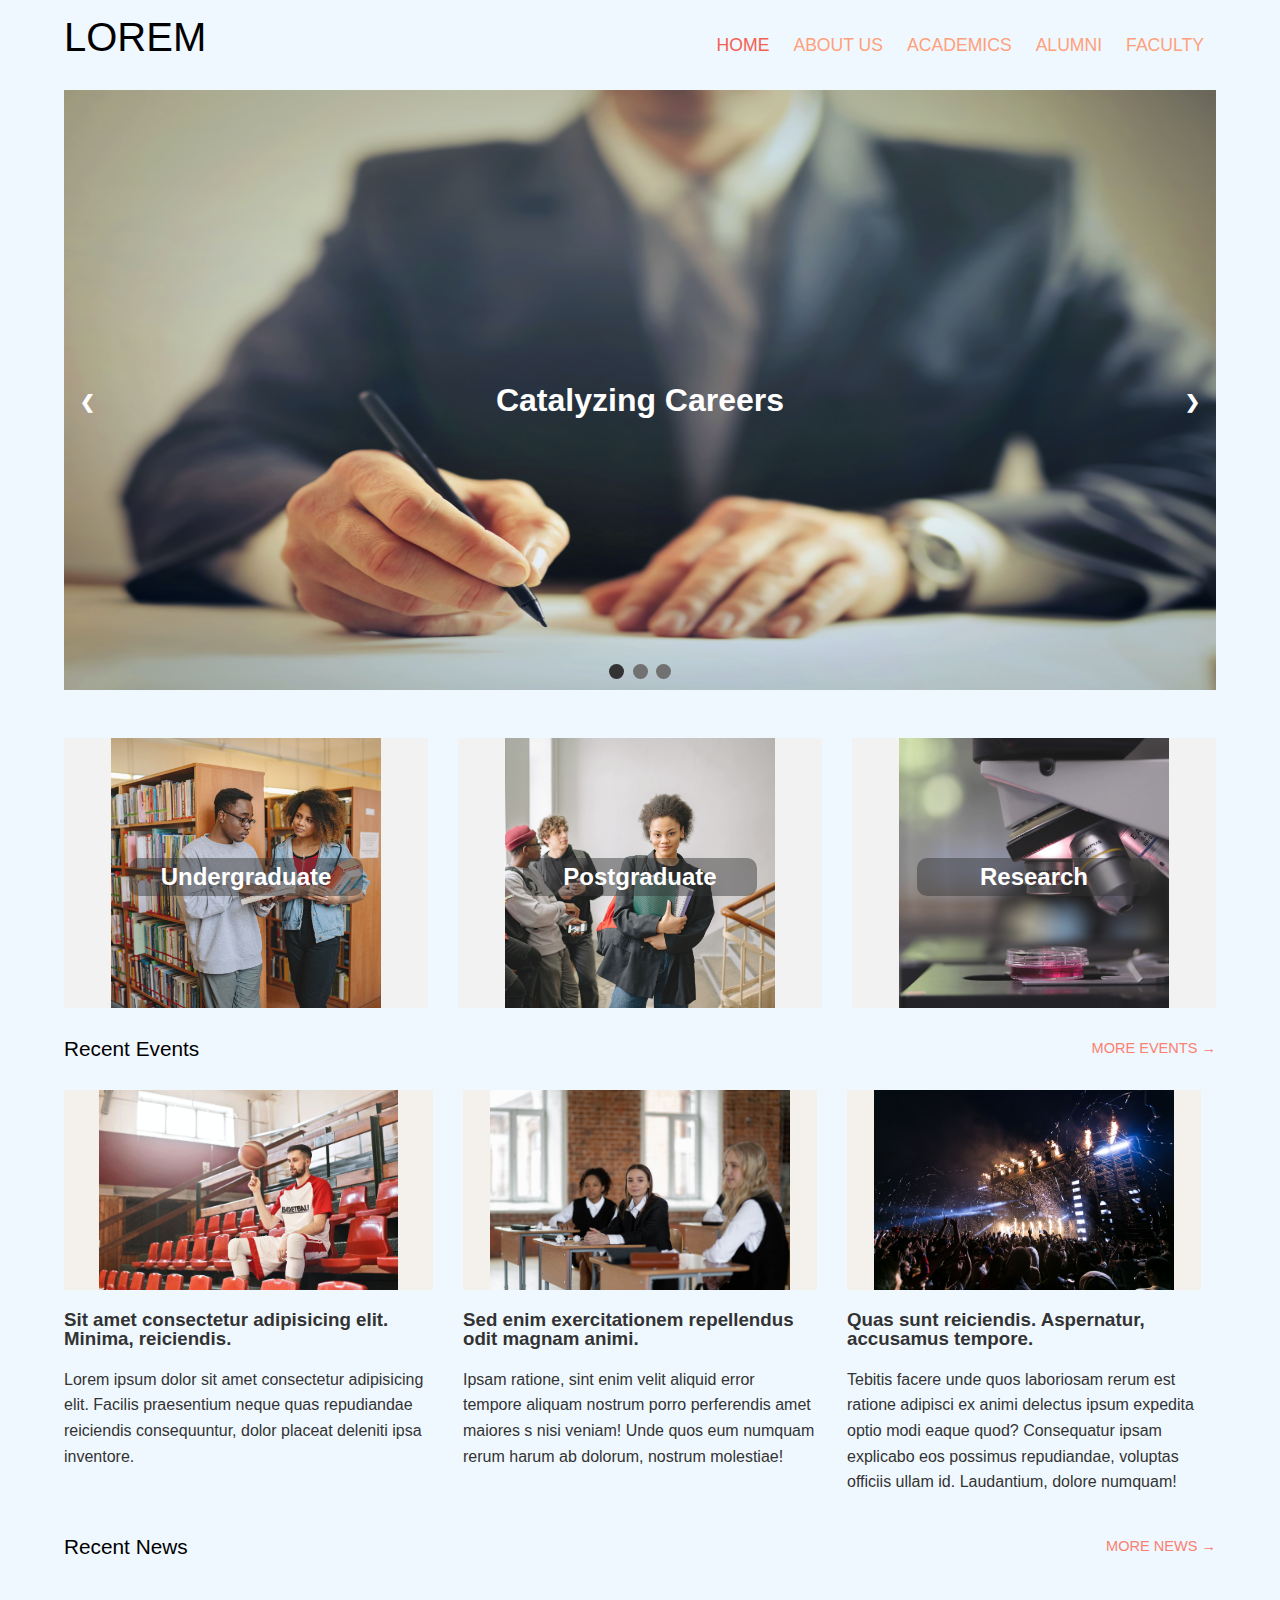
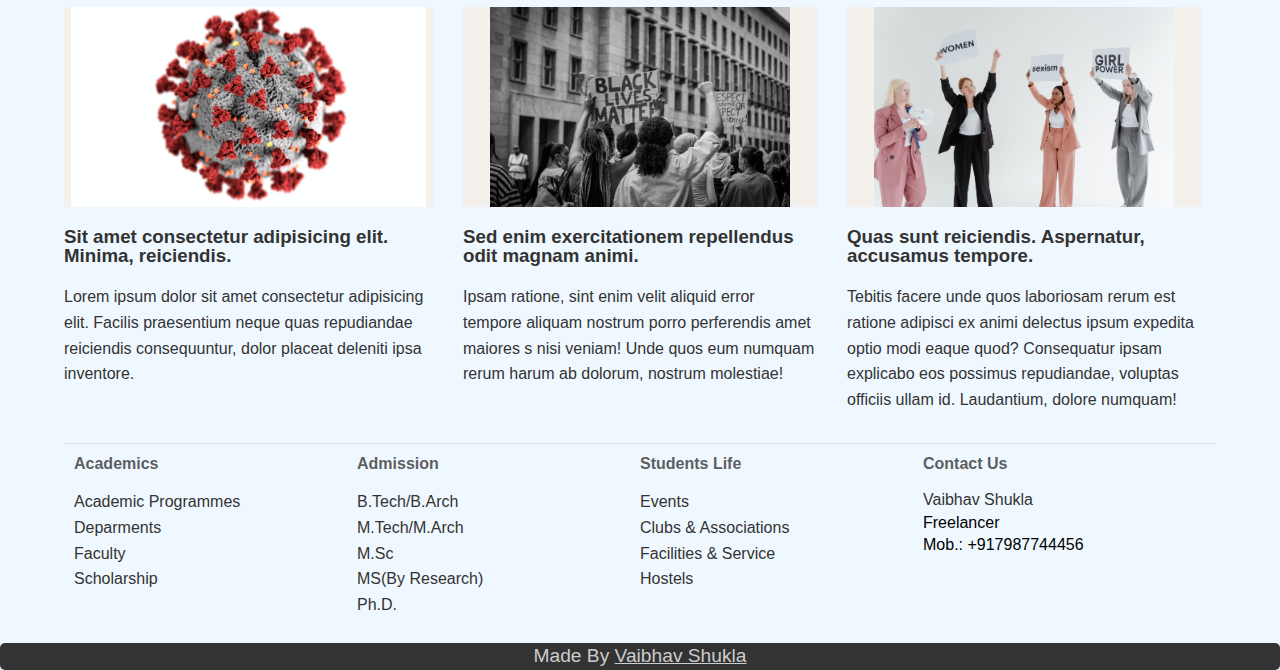
<file: index.html>
<!DOCTYPE html>
<html lang="en">
<head>
    <meta charset="UTF-8">
    <meta http-equiv="X-UA-Compatible" content="IE=edge">
    <meta name="viewport" content="width=device-width, initial-scale=1.0">
    <link rel="stylesheet" href="style.css">
    <style>
        /* slideshow */
        * {box-sizing:border-box}

        /* Slideshow*/
        .slideshow {
        max-width: 1300px;
        position: relative;
        margin: auto;
        }

        /* Hide the images by default */
        .slides {
        display: none;
        }
        .slides img{
            background-size: cover;
            width: 100%;
            height: 600px;
        }

        /* Next & previous buttons */
        .prev, .next {
        cursor: pointer;
        position: absolute;
        top: 50%;
        width: auto;
        margin-top: -22px;
        padding: 16px;
        color: white;
        font-weight: bold;
        font-size: 18px;
        transition: 0.6s ease;
        border-radius: 0 3px 3px 0;
        user-select: none;
        }

        /* Position the "next button" to the right */
        .next {
        right: 0;
        border-radius: 3px 0 0 3px;
        }

        /* On hover, add a black background color with a little bit see-through */
        .prev:hover, .next:hover {
        background-color: rgba(0,0,0,0.8);
        }

        /* Caption text */
        .text {
        color: #f2f2f2;
        font-size: 15px;
        padding: 8px 12px;
        position: absolute;
        bottom: 8px;
        width: 100%;
        text-align: center;
        }

        /* The dots/bullets/indicators */
        .dots{
            text-align: center;
            position: relative;
            bottom:40px;
        }
        .dot {
        cursor: pointer;
        height: 15px;
        width: 15px;
        margin: 0 2px;
        background-color: #717171;
        border-radius: 50%;
        display: inline-block;
        transition: background-color 0.6s ease;
        }

        .active, .dot:hover {
        background-color: #333;
        }

        /* Fading animation */
        .fade {
        -webkit-animation-name: fade;
        -webkit-animation-duration: 1.5s;
        animation-name: fade;
        animation-duration: 1.5s;
        }

        @-webkit-keyframes fade {
        from {opacity: .4}
        to {opacity: 1}
        }

        @keyframes fade {
        from {opacity: .4}
        to {opacity: 1}
        }

        .slideshow-container{
            padding:15px 0; 
        }
        .slideshow{
            padding-bottom:10px;
        }
        .caption{
            width:100%;    
            text-align: center;
            top: 47.5%;
            position: absolute;
            font-size: 2em;
            font-weight: 600;
            color:#ffffff;
        }


        .courses{
            display: flex;
            padding-bottom:20px;
        }
        .course{
            margin:0px 30px 0 0;
            width:33.333333%;
            height: 270px;
            position: relative;
            padding-left: 15px;
            padding-right: 15px;
            background-color: #f4f0edbe ;
        }
        .course a{
            text-decoration: none;
        }
        .three{
            margin-right:0;
        }
        .course img{
            opacity: 0.9;
            max-height: 100%;
            position: absolute;
            top: 0;
            bottom: 0;
            left: 0;
            right: 0;
            margin: auto;
            max-width: 100%;
            vertical-align: middle;
            border: 0;
        }
        .course .course-head{
            margin:0 15%;
            padding:5px 0;
            position: relative;
            font-size: 1.5em;
            font-weight: 700;
            color: #fff;
            background-color: rgba(51, 51, 51, 0.465);
            background-size:auto;
            border-radius: 10px;
            top:120px;
            text-align: center;
        }


        .recent{
            margin:0px 0 15px 0;
            height: auto;
            display: block;
            overflow: none;
            line-height: 1.2em;
        }
        .recent .more{
            color:salmon;
        }
        .e-head{
            z-index: 2;
            font: 1.3em sans-serif;
            line-height: 2em;
        }

        .e-head a{
            font-size:0.7em;
            text-decoration: none;
            float:right;
        }
        .events{
            z-index: 2;
            margin-top: 20px;
            display: flex;
            flex-direction: row;
        }
        .event{
            width:33.333333%;
            position: relative;
            padding-left: 15px;
            padding-right: 15px;
        }
        .event a{
            text-decoration: none;
            color:#333;
        }
        .e-img{
            position: relative;
            margin-bottom: 20px;
            height: 200px;
            background-color:#f4f0eb;
        }
        .e-img img{
            max-height: 100%;
            position: absolute;
            top: 0;
            bottom: 0;
            left: 0;
            right: 0;
            margin: auto;
            max-width: 100%;
            vertical-align: middle;
            border: 0;
        }

        /* media */
        @media (max-width:800px){ 
            .courses{
                display:flex;
                flex-direction: column;
            }
            .course{
                margin: auto;
                margin-bottom: 30px;
                width:100%;
            }
            .course .course-head{
                width:35%;
                margin:auto;
            }
            .e-head{
                padding-left:5%;
                padding-right: 5%;
            }
            .events{
                flex-direction: column;
            }
            .event{
                width: 100%;
                padding:0 0 30px 0;
            }
            .event h3{
                padding-left:5%;
                padding-right: 5%;
            }
            .event p{
                padding-left:5%;
                padding-right: 5%;
                margin-top: -10px;
            }
        }
        @media (max-width:800px){ 
            .footer-nav{
                flex-wrap: wrap;
            }
            .sections{
                width: 50%;
                padding-left: 15%;
            }
            .caption{
                font-size: calc(30px + 14.006 * (100vw - 720px) / 780);
                top:46.77%;
            }
            .slides img{
                height:70vw;
            }
            .course .course-head{
                background:none;
            }
        }

    </style>
    <title>Lorem | Home</title>
</head>
<body>
    <div class="container">
        <div class="header">
            <span class="head">LOREM</span>
            <nav>
                <ul>
                    <li><a href="#" id="current">HOME</a></li>
                    <li><a href="aboutus.html">ABOUT US</a></li>
                    <li><a href="academics.html">ACADEMICS</a></li>
                    <li><a href="alumni.html">ALUMNI</a></li>
                    <li><a href="faculty.html">FACULTY</a></li>
                </ul>
            </nav>
            <div class="dropdown">
                <button class="dropbtn"> &#9776; </button>
                <div class="dropdown-content">
                  <a href="aboutus.html">ABOUT US</a>
                  <a href="academics.html">ACADEMICS</a>
                  <a href="alumni.html">ALUMNI</a>
                  <a href="admission.html">ADMISSION</a>
                </div>
            </div>
        </div>
        <div class="slideshow-container">
            <div class="slideshow">
                <div class="slides fade">
                    <span class="caption">Catalyzing Careers</span>
                    <img src="img/img1.jpg" alt="" srcset="">
                </div>
                <div class="slides fade">
                    <span class="caption">Focused Growth</span>
                    <img src="img/img2.jpg" alt="" srcset="">
                </div>
                <div class="slides fade">
                    <span class="caption">Exploring Wonders</span>
                    <img src="img/img3.jpg" alt="" srcset="">
                </div>
                <a class="prev" onclick="plusSlides(-1)">&#10094;</a>
                <a class="next" onclick="plusSlides(1)">&#10095;</a>
            </div>
            <div class="dots">
                <span class="dot" onclick="currentSlide(1)"></span>
                <span class="dot" onclick="currentSlide(2)"></span>
                <span class="dot" onclick="currentSlide(3)"></span>
            </div>
        </div>
        <div class="courses">
            <div class="course one">
                <a href="#">
                    <img src="img/course1.jpg" alt="">
                    <div class="course-head">Undergraduate</div>
                </a>
            </div>
            <div class="course two">
                <a href="#">
                    <img src="img/course2.jpg" alt="" srcset="">
                    <div class="course-head">Postgraduate</div>
                </a>
            </div>
            <div class="course three">
                <a href="#">
                    <img src="img/course3.jpg" alt="" srcset="">
                    <div class="course-head">Research</div>
                </a>
            </div>
        </div>
        <div class="recent">
            <div class="e-head">Recent Events<a href="#" class="more">MORE EVENTS &#8594; </a></div>
            <div class="events">
                <div class="event" style="padding-left:0;">
                    <a href="#">
                        <div class="e-img"><img src="img/event1.jpg" alt="EVENT 1" srcset=""></div>
                        <div class="e-body">
                            <h3>Sit amet consectetur adipisicing elit. Minima, reiciendis.</h3>
                            <p>Lorem ipsum dolor sit amet consectetur adipisicing elit. Facilis praesentium neque quas repudiandae reiciendis consequuntur, dolor placeat deleniti ipsa inventore.</p>
                        </div>
                    </a>
                </div>
                <div class="event">
                    <a href="#">
                        <div class="e-img"><img src="img/event2.jpg" alt="EVENT 2" srcset=""></div>
                        <div class="e-body">
                            <h3>Sed enim exercitationem repellendus odit magnam animi.</h3>
                            <p>Ipsam ratione, sint enim velit aliquid error tempore aliquam nostrum porro perferendis amet maiores s nisi veniam! Unde quos eum numquam rerum harum ab dolorum, nostrum molestiae!</p>
                        </div>
                    </a>
                </div>
                <div class="event">
                    <a href="#">
                        <div class="e-img"><img src="img/event3.jpg" alt="EVENT 3" srcset=""></div>
                        <div class="e-body">
                            <h3>Quas sunt reiciendis. Aspernatur, accusamus tempore.</h3>
                            <p>Tebitis facere unde quos laboriosam rerum est ratione adipisci ex animi delectus ipsum expedita optio modi eaque quod? Consequatur ipsam explicabo eos possimus repudiandae, voluptas officiis ullam id. Laudantium, dolore numquam!</p>
                        </div>
                    </a>
                </div>
            </div>
        </div>
        <div class="recent">
            <div class="e-head">Recent News<a href="#" class="more">MORE NEWS &#8594; </a></div>
            <div class="events">
                <div class="events">
                    <div class="event" style="padding-left:0;">
                        <a href="#">
                            <div class="e-img"><img src="img/news1.jpg" alt="NEWS 1" srcset=""></div>
                            <div class="e-body">
                                <h3>Sit amet consectetur adipisicing elit. Minima, reiciendis.</h3>
                                <p>Lorem ipsum dolor sit amet consectetur adipisicing elit. Facilis praesentium neque quas repudiandae reiciendis consequuntur, dolor placeat deleniti ipsa inventore.</p>
                            </div>
                        </a>
                    </div>
                    <div class="event">
                        <a href="#">
                            <div class="e-img"><img src="img/news2.jpg" alt="NEWS 2" srcset=""></div>
                            <div class="e-body">
                                <h3>Sed enim exercitationem repellendus odit magnam animi.</h3>
                                <p>Ipsam ratione, sint enim velit aliquid error tempore aliquam nostrum porro perferendis amet maiores s nisi veniam! Unde quos eum numquam rerum harum ab dolorum, nostrum molestiae!</p>
                            </div>
                        </a>
                    </div>
                    <div class="event">
                        <a href="#">
                            <div class="e-img"><img src="img/news3.jpg" alt="NEWS 3" srcset=""></div>
                            <div class="e-body">
                                <h3>Quas sunt reiciendis. Aspernatur, accusamus tempore.</h3>
                                <p>Tebitis facere unde quos laboriosam rerum est ratione adipisci ex animi delectus ipsum expedita optio modi eaque quod? Consequatur ipsam explicabo eos possimus repudiandae, voluptas officiis ullam id. Laudantium, dolore numquam!</p>
                            </div>
                        </a>
                    </div>
                </div>
            </div>
        </div>
            <hr>
        <div class="footer-nav">
            <div class="sections section1">
                <span class="title">Academics</span>
                <ul>
                    <li><a href="#">Academic Programmes</a></li>
                    <li><a href="#">Deparments</a></li>
                    <li><a href="#">Faculty</a></li>
                    <li><a href="#">Scholarship</a></li>
                </ul>
            </div>
            <div class="sections section2">
                <span class="title">Admission</span>
                <ul>
                    <li><a href="#">B.Tech/B.Arch</a></li>
                    <li><a href="#">M.Tech/M.Arch</a></li>
                    <li><a href="#">M.Sc</a></li>
                    <li><a href="#">MS(By Research)</a></li>
                    <li><a href="#">Ph.D.</a></li>
                </ul>
            </div>
            <div class="sections section3">
                <span class="title">Students Life</span>
                <ul>
                    <li><a href="#">Events</a></li>
                    <li><a href="#">Clubs & Associations</a></li>
                    <li><a href="#">Facilities & Service</a></li>
                    <li><a href="#">Hostels</a></li>
                </ul>
            </div>
            <div class="sections section4">
                <span class="title">Contact Us</span>
                <p>
                    <a href="https://www.freelancer.com/hireme/SunnyLXXVII">Vaibhav Shukla</a><br>
                    Freelancer<br>
                    Mob.: +917987744456
                </p>
            </div>
        </div>
    </div>
    <div class="footer-lower">
        Made By <a href="https://www.freelancer.com/hireme/SunnyLXXVII">Vaibhav Shukla</a> 
    </div>
    <script>
        // Slideshow
var slideIndex = 1;
showSlides(slideIndex);

// Next/previous controls
function plusSlides(n) {
  showSlides(slideIndex += n);
}

// Thumbnail image controls
function currentSlide(n) {
  showSlides(slideIndex = n);
}

function showSlides(n) {
  var i;
  var slides = document.getElementsByClassName("slides");
  var dots = document.getElementsByClassName("dot");
  if (n > slides.length) {slideIndex = 1}
  if (n < 1) {slideIndex = slides.length}
  for (i = 0; i < slides.length; i++) {
      slides[i].style.display = "none";
  }
  for (i = 0; i < dots.length; i++) {
      dots[i].className = dots[i].className.replace(" active", "");
  }
  slides[slideIndex-1].style.display = "block";
  dots[slideIndex-1].className += " active";
}
    </script>
    <script src="app.js"></script>
</body>
</html>
</file>
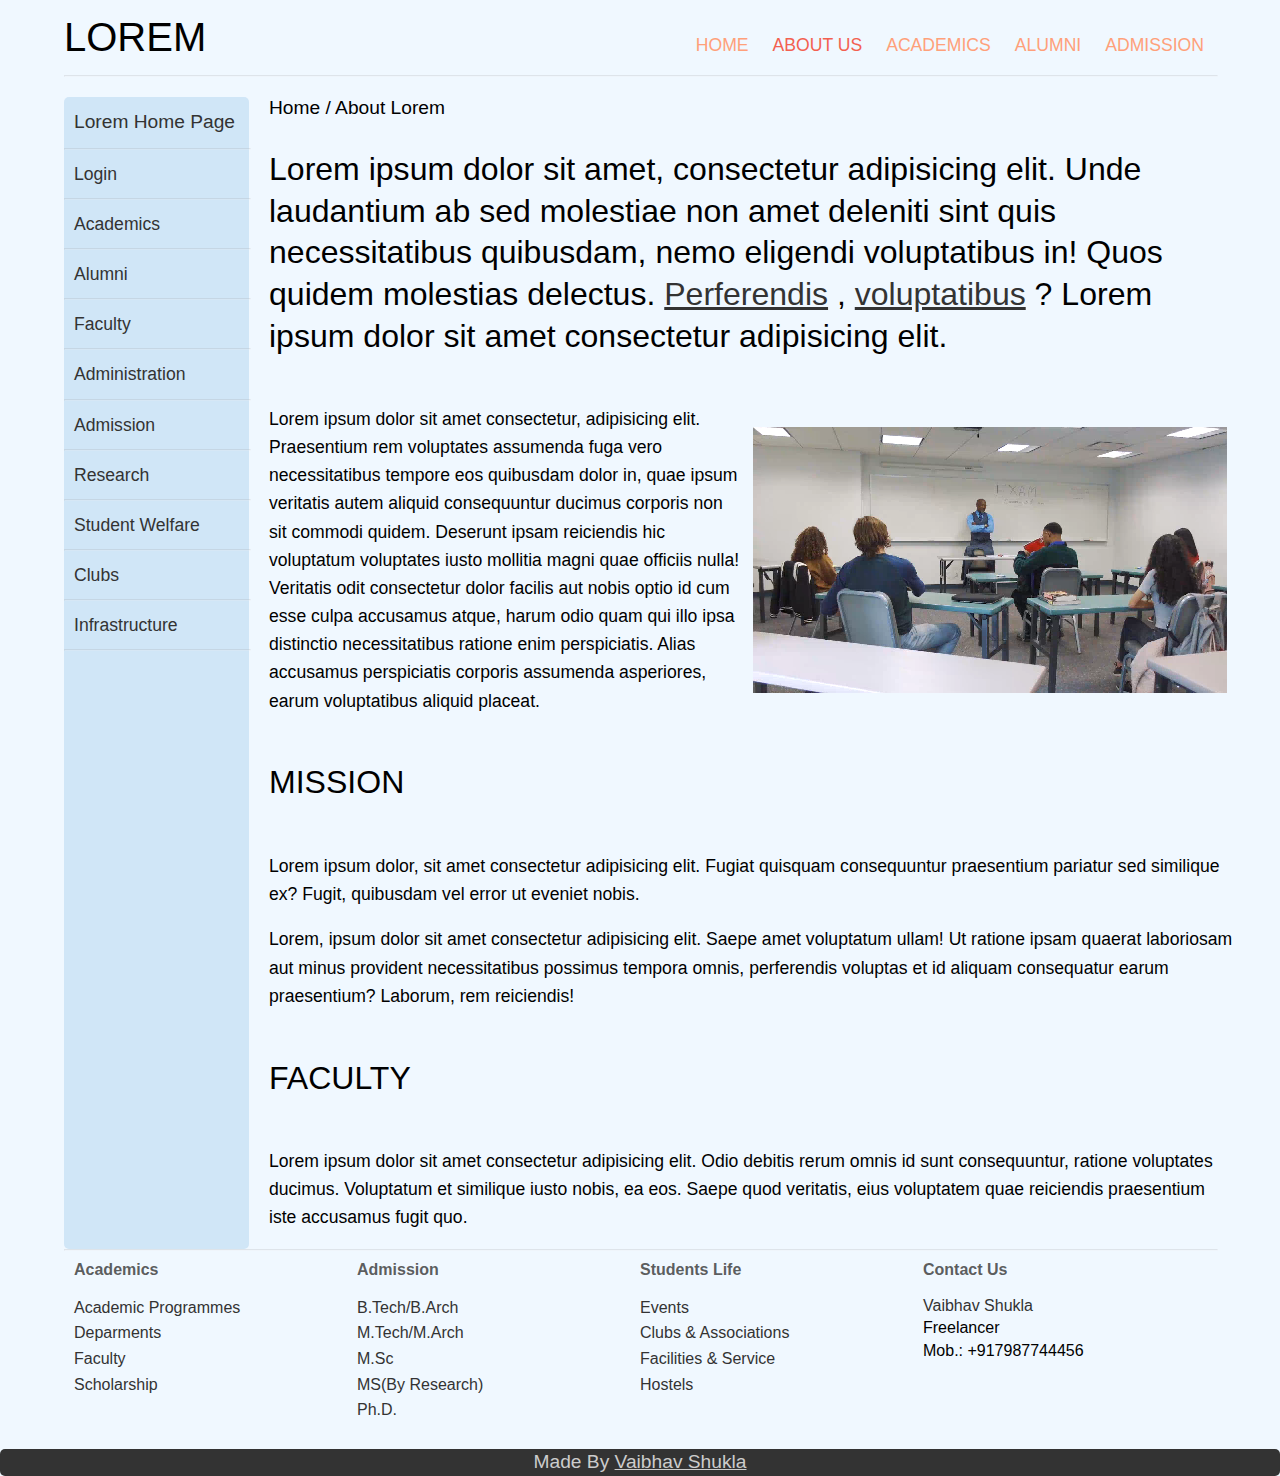
<file: aboutus.html>
<!DOCTYPE html>
<html lang="en">
<head>
    <meta charset="UTF-8">
    <meta http-equiv="X-UA-Compatible" content="IE=edge">
    <meta name="viewport" content="width=device-width, initial-scale=1.0">
    <link rel="stylesheet" href="style.css">
    <title>Lorem | About Us</title>
</head>
<body>
    <div class="container">
        <div class="sidemenuBtn"> MORE </div>
        <div class="overlaySidemenu">
            <h3 class="cross"><a href="#">&#10005;</a></h3>
            <hr>
            <ul>
                <li><a href="#">Login</a></li><hr>
                <li><a href="#">Academics</a></li><hr>
                <li><a href="#">Alumni</a></li><hr>
                <li><a href="#">Faculty</a></li><hr>
                <li><a href="#">Administration</a></li><hr>
                <li><a href="#">Admission</a></li><hr>
                <li><a href="#">Research</a></li><hr>
                <li><a href="#">Student Welfare</a></li><hr>
                <li><a href="#">Clubs</a></li><hr>
                <li><a href="#">Infrastructure</a></li><hr>
            </ul>
        </div>
        <div class="header">
            <span class="head">LOREM</span>
            <nav>
                <ul>
                    <li><a href="index.html">HOME</a></li>
                    <li><a href="#" id="current">ABOUT US</a></li>
                    <li><a href="academics.html">ACADEMICS</a></li>
                    <li><a href="alumni.html">ALUMNI</a></li>
                    <li><a href="admission.html">ADMISSION</a></li>
                </ul>
            </nav>
            <div class="dropdown">
                <button class="dropbtn"> &#9776; </button>
                <div class="dropdown-content">
                  <a href="index.html">HOME</a>
                  <a href="academics.html">ACADEMICS</a>
                  <a href="alumni.html">ALUMNI</a>
                  <a href="admission.html">ADMISSION</a>
                </div>
            </div>
        </div><hr>
        <div class="card">
            <div class="about side-menu">
                <h3><a href="index.html"> Lorem Home Page</a></h3>
                <hr>
                <ul>
                    <li><a href="#">Login</a></li><hr>
                    <li><a href="#">Academics</a></li><hr>
                    <li><a href="#">Alumni</a></li><hr>
                    <li><a href="#">Faculty</a></li><hr>
                    <li><a href="#">Administration</a></li><hr>
                    <li><a href="#">Admission</a></li><hr>
                    <li><a href="#">Research</a></li><hr>
                    <li><a href="#">Student Welfare</a></li><hr>
                    <li><a href="#">Clubs</a></li><hr>
                    <li><a href="#">Infrastructure</a></li><hr>
                </ul>
            </div>
            <div class="about main-content">
                <span class="about-head">Home / About Lorem</span>
                <div class="main-body intro">
                    <div class="main-head intro-statement">Lorem ipsum dolor sit amet, consectetur adipisicing elit. Unde laudantium ab sed molestiae non amet deleniti sint quis necessitatibus quibusdam, nemo eligendi voluptatibus in! Quos quidem molestias delectus. <a href="#">Perferendis</a> , <a href="#">voluptatibus</a> ? Lorem ipsum dolor sit amet consectetur adipisicing elit. </div>
                    <div class="main-para intro-para">
                        <p>
                            Lorem ipsum dolor sit amet consectetur, adipisicing elit. Praesentium rem voluptates assumenda fuga vero necessitatibus tempore eos quibusdam dolor in, quae ipsum veritatis autem aliquid consequuntur ducimus corporis non sit commodi quidem. Deserunt ipsam reiciendis hic voluptatum voluptates iusto mollitia magni quae officiis nulla! Veritatis odit consectetur dolor facilis aut nobis optio id cum esse culpa accusamus atque, harum odio quam qui illo ipsa distinctio necessitatibus ratione enim perspiciatis. Alias accusamus perspiciatis corporis assumenda asperiores, earum voluptatibus aliquid placeat.
                        </p>
                        <video autoplay> 
                            <source src="videos/about-intro.mp4" type="">
                        </video>
                    </div>
                </div>
                <div class="main-body mission">
                    <div class="main-head">MISSION</div>
                    <div class="main-para">
                        <p>Lorem ipsum dolor, sit amet consectetur adipisicing elit. Fugiat quisquam consequuntur praesentium pariatur sed similique ex? Fugit, quibusdam vel error ut eveniet nobis.</p>
                        <p>Lorem, ipsum dolor sit amet consectetur adipisicing elit. Saepe amet voluptatum ullam! Ut ratione ipsam quaerat laboriosam aut minus provident necessitatibus possimus tempora omnis, perferendis voluptas et id aliquam consequatur earum praesentium? Laborum, rem reiciendis!</p>
                    </div>
                </div>
                <div class="main-body faculty">
                    <div class="main-head">FACULTY</div>
                    <div class="main-para">
                        <p>Lorem ipsum dolor sit amet consectetur adipisicing elit. Odio debitis rerum omnis id sunt consequuntur, ratione voluptates ducimus. Voluptatum et similique iusto nobis, ea eos. Saepe quod veritatis, eius voluptatem quae reiciendis praesentium iste accusamus fugit quo.</p>
                    </div>
                </div>
                <!-- <div class="main-body gallery">
                    <img src="img/about-gallery1" alt="" srcset="">
                    <img src="img/about-gallery2" alt="" srcset="">

                    <img src="img/about-gallery3" alt="" srcset="">

                    <img src="img/about-gallery4" alt="" srcset="">

                    <img src="img/about-gallery5" alt="" srcset="">

                    <img src="img/about-gallery6" alt="" srcset="">
                </div> -->
            </div>
        </div>
<hr>
        <div class="footer-nav">
            <div class="sections section1">
                <span class="title">Academics</span>
                <ul>
                    <li><a href="#">Academic Programmes</a></li>
                    <li><a href="#">Deparments</a></li>
                    <li><a href="#">Faculty</a></li>
                    <li><a href="#">Scholarship</a></li>
                </ul>
            </div>
            <div class="sections section2">
                <span class="title">Admission</span>
                <ul>
                    <li><a href="#">B.Tech/B.Arch</a></li>
                    <li><a href="#">M.Tech/M.Arch</a></li>
                    <li><a href="#">M.Sc</a></li>
                    <li><a href="#">MS(By Research)</a></li>
                    <li><a href="#">Ph.D.</a></li>
                </ul>
            </div>
            <div class="sections section3">
                <span class="title">Students Life</span>
                <ul>
                    <li><a href="#">Events</a></li>
                    <li><a href="#">Clubs & Associations</a></li>
                    <li><a href="#">Facilities & Service</a></li>
                    <li><a href="#">Hostels</a></li>
                </ul>
            </div>
            <div class="sections section4">
                <span class="title">Contact Us</span>
                <p>
<a href="https://www.freelancer.com/hireme/SunnyLXXVII">Vaibhav Shukla</a><br>
Freelancer<br>
Mob.: +917987744456
                </p>
            </div>
        </div>
    </div>
    <div class="footer-lower">
        Made By <a href="https://www.freelancer.com/hireme/SunnyLXXVII">Vaibhav Shukla</a> 
    </div>
    <script src="app.js"></script>
</body>

</html>
</file>
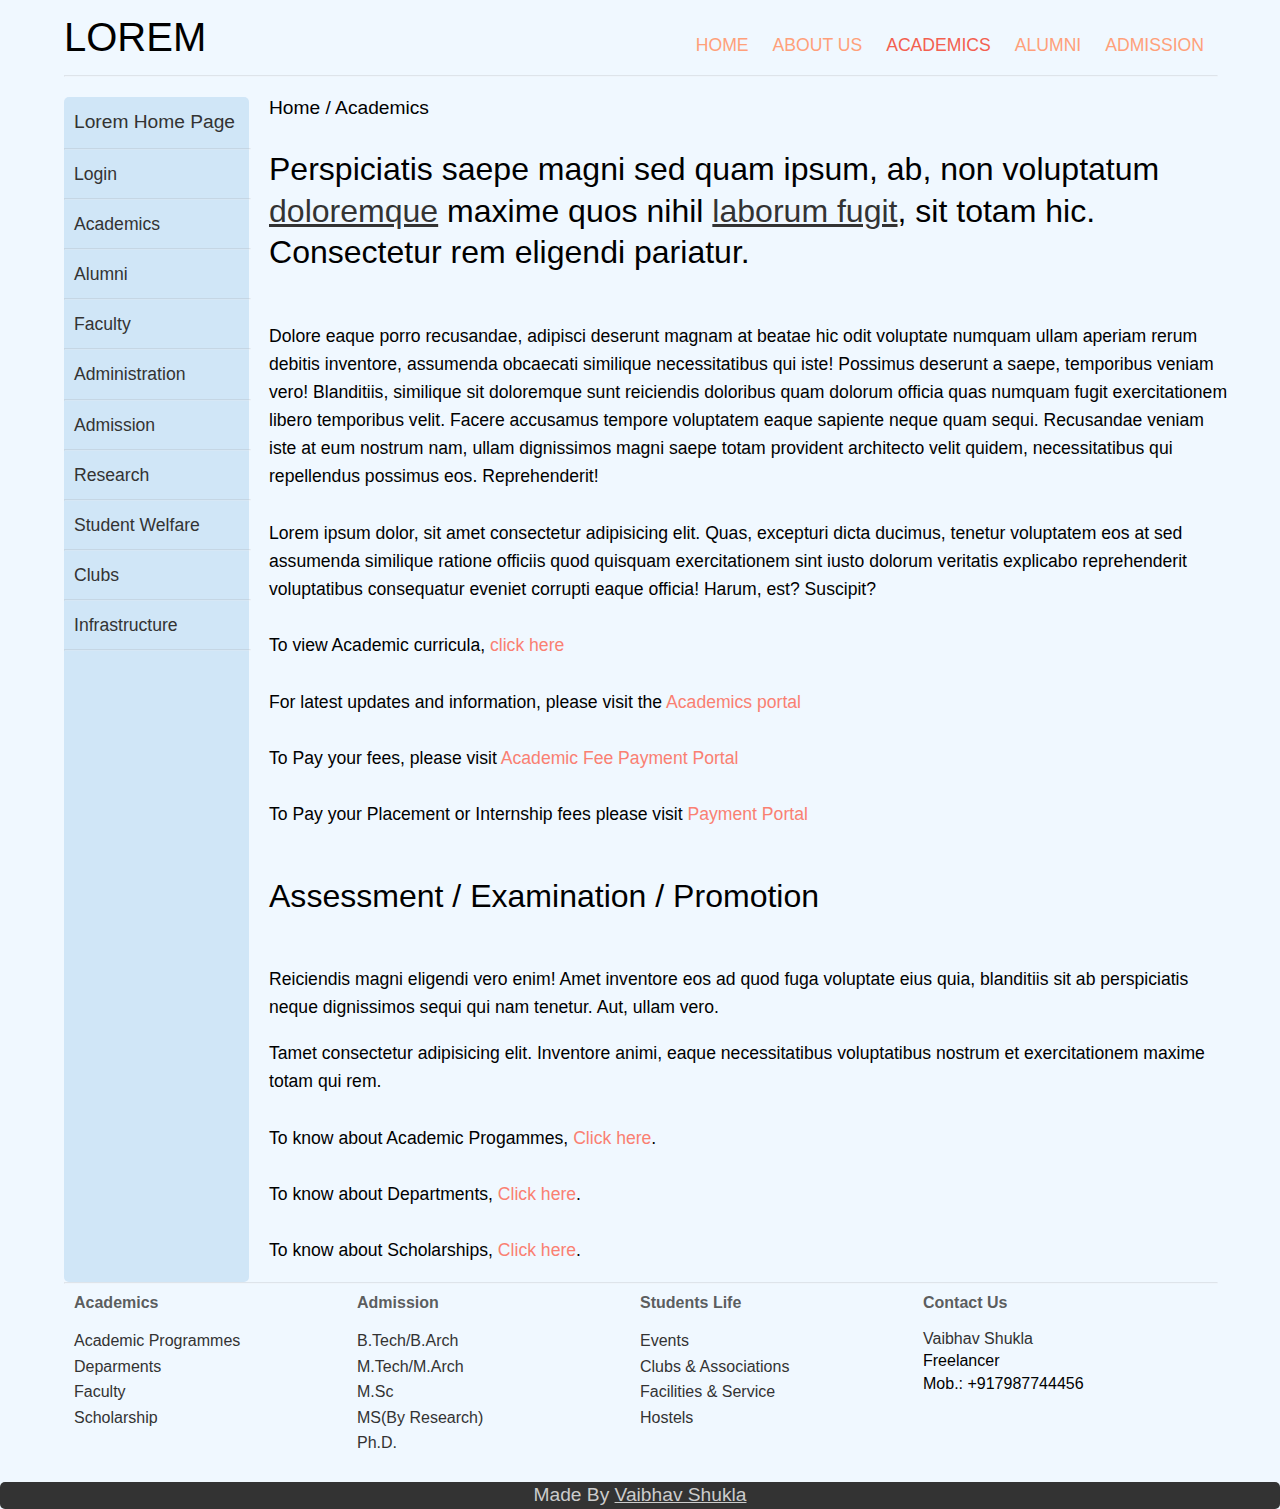
<file: academics.html>
<!DOCTYPE html>
<html lang="en">
<head>
    <meta charset="UTF-8">
    <meta http-equiv="X-UA-Compatible" content="IE=edge">
    <meta name="viewport" content="width=device-width, initial-scale=1.0">
    <link rel="stylesheet" href="style.css">
    <title>Lorem | Academics</title>
</head>
<body>
    <div class="container">
        <div class="sidemenuBtn"> MORE </div>
        <div class="overlaySidemenu">
            <h3 class="cross"><a href="#">&#10005;</a></h3>
            <hr>
            <ul>
                <li><a href="#">Login</a></li><hr>
                <li><a href="#">Academics</a></li><hr>
                <li><a href="#">Alumni</a></li><hr>
                <li><a href="#">Faculty</a></li><hr>
                <li><a href="#">Administration</a></li><hr>
                <li><a href="#">Admission</a></li><hr>
                <li><a href="#">Research</a></li><hr>
                <li><a href="#">Student Welfare</a></li><hr>
                <li><a href="#">Clubs</a></li><hr>
                <li><a href="#">Infrastructure</a></li><hr>
            </ul>
        </div>
        <div class="header">
            <span class="head">LOREM</span>
            <nav>
                <ul>
                    <li><a href="index.html">HOME</a></li>
                    <li><a href="aboutus.html">ABOUT US</a></li>
                    <li><a href="#" id="current">ACADEMICS</a></li>
                    <li><a href="alumni.html">ALUMNI</a></li>
                    <li><a href="admission.html">ADMISSION</a></li>
                </ul>
            </nav>
            <div class="dropdown">
                <button class="dropbtn"> &#9776; </button>
                <div class="dropdown-content">
                  <a href="index.html">HOME</a>
                  <a href="aboutus.html">ABOUT US</a>
                  <a href="alumni.html">ALUMNI</a>
                  <a href="admission.html">ADMISSION</a>
                </div>
            </div>
        </div>

        <hr>
        <div class="card">
            <div class="about side-menu">
                <h3><a href="index.html"> Lorem Home Page</a></h3>
                <hr>
                <ul>
                    <li><a href="#">Login</a></li><hr>
                    <li><a href="#">Academics</a></li><hr>
                    <li><a href="#">Alumni</a></li><hr>
                    <li><a href="#">Faculty</a></li><hr>
                    <li><a href="#">Administration</a></li><hr>
                    <li><a href="#">Admission</a></li><hr>
                    <li><a href="#">Research</a></li><hr>
                    <li><a href="#">Student Welfare</a></li><hr>
                    <li><a href="#">Clubs</a></li><hr>
                    <li><a href="#">Infrastructure</a></li><hr>
                </ul>
            </div>
            <div class="about main-content">
                <span class="about-head">Home / Academics</span>
                <div class="main-body intro">
                    <div class="main-head intro-statement"> Perspiciatis saepe magni sed quam ipsum, ab, non voluptatum <a href="#">doloremque</a>  maxime quos nihil <a href="#">laborum fugit</a>, sit totam hic. Consectetur rem eligendi pariatur.</div>
                    <div class="main-para intro-para">
                        <p>
                            Dolore eaque porro recusandae, adipisci deserunt magnam at beatae hic odit voluptate numquam ullam aperiam rerum debitis inventore, assumenda obcaecati similique necessitatibus qui iste! Possimus deserunt a saepe, temporibus veniam vero! Blanditiis, similique sit doloremque sunt reiciendis doloribus quam dolorum officia quas numquam fugit exercitationem libero temporibus velit. Facere accusamus tempore voluptatem eaque sapiente neque quam sequi. Recusandae veniam iste at eum nostrum nam, ullam dignissimos magni saepe totam provident architecto velit quidem, necessitatibus qui repellendus possimus eos. Reprehenderit!
                            <br>
                            <br>
                            Lorem ipsum dolor, sit amet consectetur adipisicing elit. Quas, excepturi dicta ducimus, tenetur voluptatem eos at sed assumenda similique ratione officiis quod quisquam exercitationem sint iusto dolorum veritatis explicabo reprehenderit voluptatibus consequatur eveniet corrupti eaque officia! Harum, est? Suscipit?
                            <br><br>
                            To view Academic curricula, <a href="#">click here</a>
                            <br><br>
                            For latest updates and information, please visit the <a href="#">Academics portal</a>
                            <br><br>
                            To Pay your fees, please visit <a href="#">Academic Fee Payment Portal</a>
                            <br><br>
                            To Pay your Placement or Internship fees please visit <a href="#">Payment Portal</a>
                        </p>
                    </div>
                </div>
                <div class="main-body mission">
                    <div class="main-head"> Assessment / Examination / Promotion</div>
                    <div class="main-para">
                        <p>Reiciendis magni eligendi vero enim! Amet inventore eos ad quod fuga voluptate eius quia, blanditiis sit ab perspiciatis neque dignissimos sequi qui nam tenetur. Aut, ullam vero.</p>
                        <p>Tamet consectetur adipisicing elit. Inventore animi, eaque necessitatibus voluptatibus nostrum et exercitationem maxime totam qui rem.
                        <br><br>
                        To know about Academic Progammes, <a href="#">Click here</a>.
                        <br><br>
                        To know about Departments, <a href="#">Click here</a>.
                        <br><br>
                        To know about Scholarships, <a href="#">Click here</a>.
                        </p>
                    </div>
                </div>
            </div>
        </div>
<hr>
        <div class="footer-nav">
            <div class="sections section1">
                <span class="title">Academics</span>
                <ul>
                    <li><a href="#">Academic Programmes</a></li>
                    <li><a href="#">Deparments</a></li>
                    <li><a href="#">Faculty</a></li>
                    <li><a href="#">Scholarship</a></li>
                </ul>
            </div>
            <div class="sections section2">
                <span class="title">Admission</span>
                <ul>
                    <li><a href="#">B.Tech/B.Arch</a></li>
                    <li><a href="#">M.Tech/M.Arch</a></li>
                    <li><a href="#">M.Sc</a></li>
                    <li><a href="#">MS(By Research)</a></li>
                    <li><a href="#">Ph.D.</a></li>
                </ul>
            </div>
            <div class="sections section3">
                <span class="title">Students Life</span>
                <ul>
                    <li><a href="#">Events</a></li>
                    <li><a href="#">Clubs & Associations</a></li>
                    <li><a href="#">Facilities & Service</a></li>
                    <li><a href="#">Hostels</a></li>
                </ul>
            </div>
            <div class="sections section4">
                <span class="title">Contact Us</span>
                <p>
<a href="https://www.freelancer.com/hireme/SunnyLXXVII">Vaibhav Shukla</a><br>
Freelancer<br>
Mob.: +917987744456
                </p>
            </div>
        </div>
    </div>

    <div class="footer-lower">
        Made By <a href="https://www.freelancer.com/hireme/SunnyLXXVII">Vaibhav Shukla</a> 
    </div>
    <script src="app.js"></script>
    <script></script>
</body>

</html>
</file>
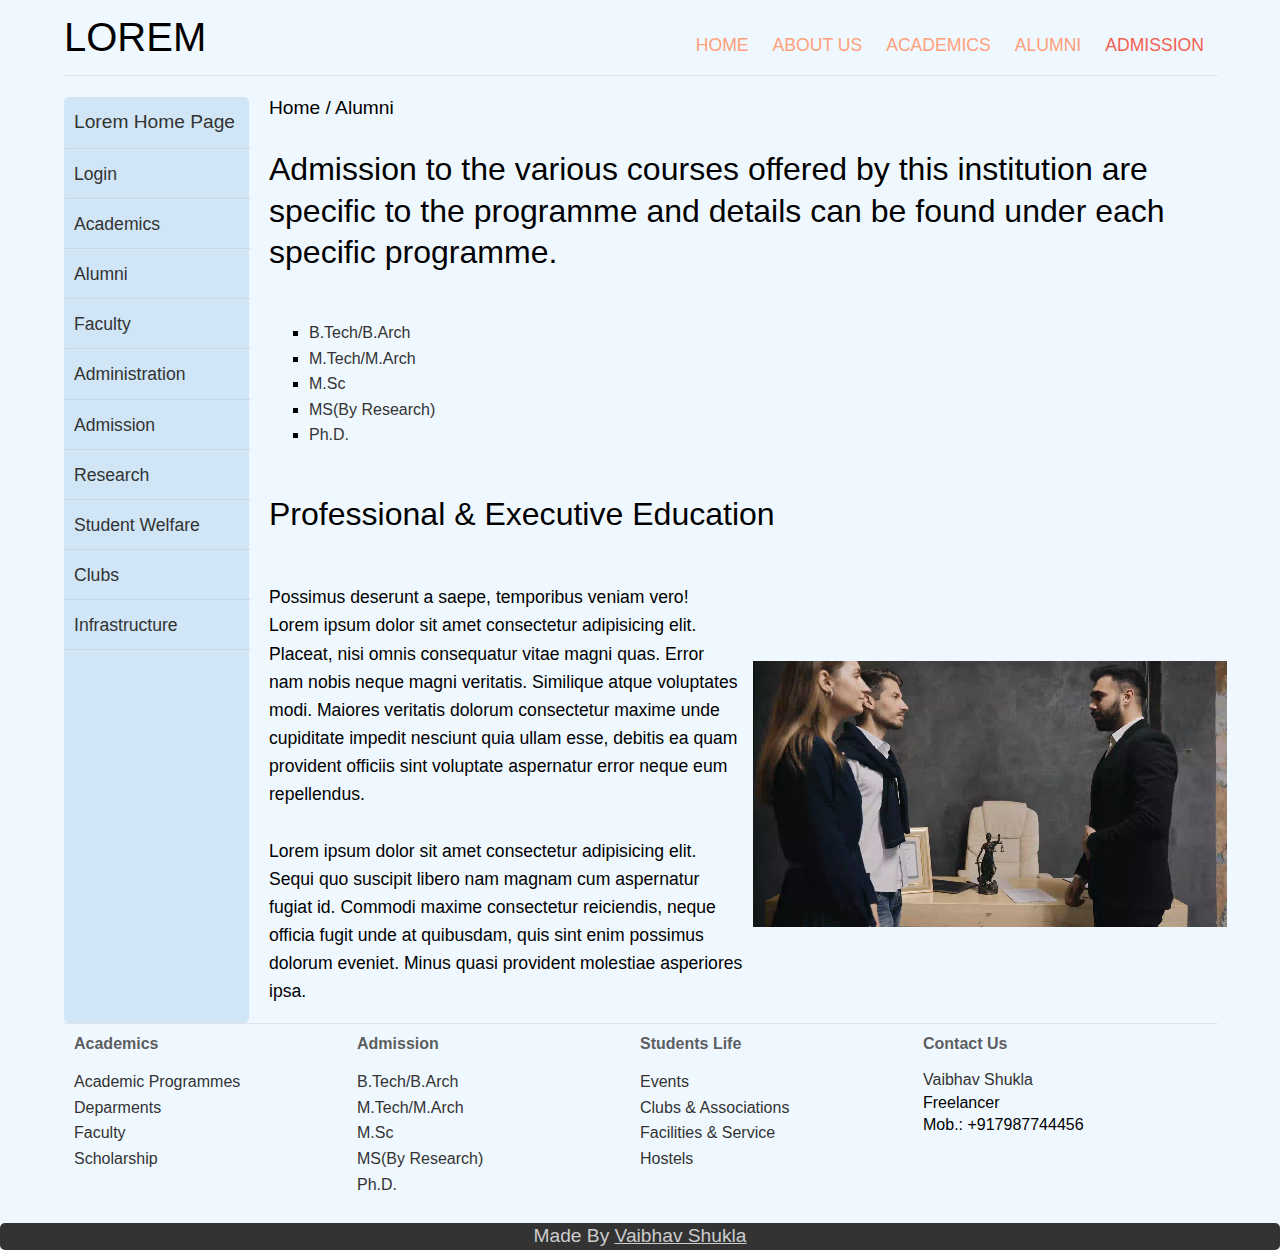
<file: admission.html>
<!DOCTYPE html>
<html lang="en">
<head>
    <meta charset="UTF-8">
    <meta http-equiv="X-UA-Compatible" content="IE=edge">
    <meta name="viewport" content="width=device-width, initial-scale=1.0">
    <link rel="stylesheet" href="style.css">
    <style>
        .main-para ul{
            list-style:square;
        }
        .main-para ul li a{
            color:#333;
        }
    </style>
    <title>Lorem | Admission</title>
</head>
<body>
    <div class="container">
        <div class="sidemenuBtn"> MORE </div>
        <div class="overlaySidemenu">
            <h3 class="cross"><a href="#">&#10005;</a></h3>
            <hr>
            <ul>
                <li><a href="#">Login</a></li><hr>
                <li><a href="#">Academics</a></li><hr>
                <li><a href="#">Alumni</a></li><hr>
                <li><a href="#">Faculty</a></li><hr>
                <li><a href="#">Administration</a></li><hr>
                <li><a href="#">Admission</a></li><hr>
                <li><a href="#">Research</a></li><hr>
                <li><a href="#">Student Welfare</a></li><hr>
                <li><a href="#">Clubs</a></li><hr>
                <li><a href="#">Infrastructure</a></li><hr>
            </ul>
        </div>
        <div class="header">
            <span class="head">LOREM</span>
            <nav>
                <ul>
                    <li><a href="index.html">HOME</a></li>
                    <li><a href="aboutus.html">ABOUT US</a></li>
                    <li><a href="#">ACADEMICS</a></li>
                    <li><a href="alumni.html">ALUMNI</a></li>
                    <li><a href="admission.html" id="current">ADMISSION</a></li>
                </ul>
            </nav>
            <div class="dropdown">
                <button class="dropbtn"> &#9776; </button>
                <div class="dropdown-content">
                  <a href="index.html">HOME</a>
                  <a href="aboutus.html">ABOUT US</a>
                  <a href="academics.html">ACADEMICS</a>
                  <a href="alumni.html">ALUMNI</a>
                </div>
            </div>
        </div>

        <hr>
        <div class="card">
            <div class="about side-menu">
                <h3><a href="index.html"> Lorem Home Page</a></h3>
                <hr>
                <ul>
                    <li><a href="#">Login</a></li><hr>
                    <li><a href="#">Academics</a></li><hr>
                    <li><a href="#">Alumni</a></li><hr>
                    <li><a href="#">Faculty</a></li><hr>
                    <li><a href="#">Administration</a></li><hr>
                    <li><a href="#">Admission</a></li><hr>
                    <li><a href="#">Research</a></li><hr>
                    <li><a href="#">Student Welfare</a></li><hr>
                    <li><a href="#">Clubs</a></li><hr>
                    <li><a href="#">Infrastructure</a></li><hr>
                </ul>
            </div>
            <div class="about main-content">
                <span class="about-head">Home / Alumni</span>
                <div class="main-body intro">
                    <div class="main-head intro-statement">Admission to the various courses offered by this institution are specific to the programme and details can be found under each specific programme.</div>
                    <div class="main-para intro-para">
                        <ul>
                            <li><a href="#">B.Tech/B.Arch</a></li>
                            <li><a href="#">M.Tech/M.Arch</a></li>
                            <li><a href="#">M.Sc</a></li>
                            <li><a href="#">MS(By Research)</a></li>
                            <li><a href="#">Ph.D.</a></li>
                        </ul>
                    </div>
                </div>
                <div class="main-body mission">
                    <div class="main-head">Professional & Executive Education</div>
                    <div class="main-para intro-para">
                        <p>
                            Possimus deserunt a saepe, temporibus veniam vero!
                            Lorem ipsum dolor sit amet consectetur adipisicing elit. Placeat, nisi omnis consequatur vitae magni quas. Error nam nobis neque magni veritatis. Similique atque voluptates modi. Maiores veritatis dolorum consectetur maxime unde cupiditate impedit nesciunt quia ullam esse, debitis ea quam provident officiis sint voluptate aspernatur error neque eum repellendus. 
                        <br><br>
                            Lorem ipsum dolor sit amet consectetur adipisicing elit. Sequi quo suscipit libero nam magnam cum aspernatur fugiat id. Commodi maxime consectetur reiciendis, neque officia fugit unde at quibusdam, quis sint enim possimus dolorum eveniet. Minus quasi provident molestiae asperiores ipsa.
                        </p>
                        <video autoplay loop>
                            <source src="videos/admission-main.mp4" type="">
                        </video>
                    </div>
                </div>
            </div>
        </div>
<hr>
        <div class="footer-nav">
            <div class="sections section1">
                <span class="title">Academics</span>
                <ul>
                    <li><a href="#">Academic Programmes</a></li>
                    <li><a href="#">Deparments</a></li>
                    <li><a href="#">Faculty</a></li>
                    <li><a href="#">Scholarship</a></li>
                </ul>
            </div>
            <div class="sections section2">
                <span class="title">Admission</span>
                <ul>
                    <li><a href="#">B.Tech/B.Arch</a></li>
                    <li><a href="#">M.Tech/M.Arch</a></li>
                    <li><a href="#">M.Sc</a></li>
                    <li><a href="#">MS(By Research)</a></li>
                    <li><a href="#">Ph.D.</a></li>
                </ul>
            </div>
            <div class="sections section3">
                <span class="title">Students Life</span>
                <ul>
                    <li><a href="#">Events</a></li>
                    <li><a href="#">Clubs & Associations</a></li>
                    <li><a href="#">Facilities & Service</a></li>
                    <li><a href="#">Hostels</a></li>
                </ul>
            </div>
            <div class="sections section4">
                <span class="title">Contact Us</span>
                <p>
<a href="https://www.freelancer.com/hireme/SunnyLXXVII">Vaibhav Shukla</a><br>
Freelancer<br>
Mob.: +917987744456
                </p>
            </div>
        </div>
    </div>

    <div class="footer-lower">
        Made By <a href="https://www.freelancer.com/hireme/SunnyLXXVII">Vaibhav Shukla</a> 
    </div>
    <script src="app.js"></script>
    <script></script>
</body>

</html>
</file>
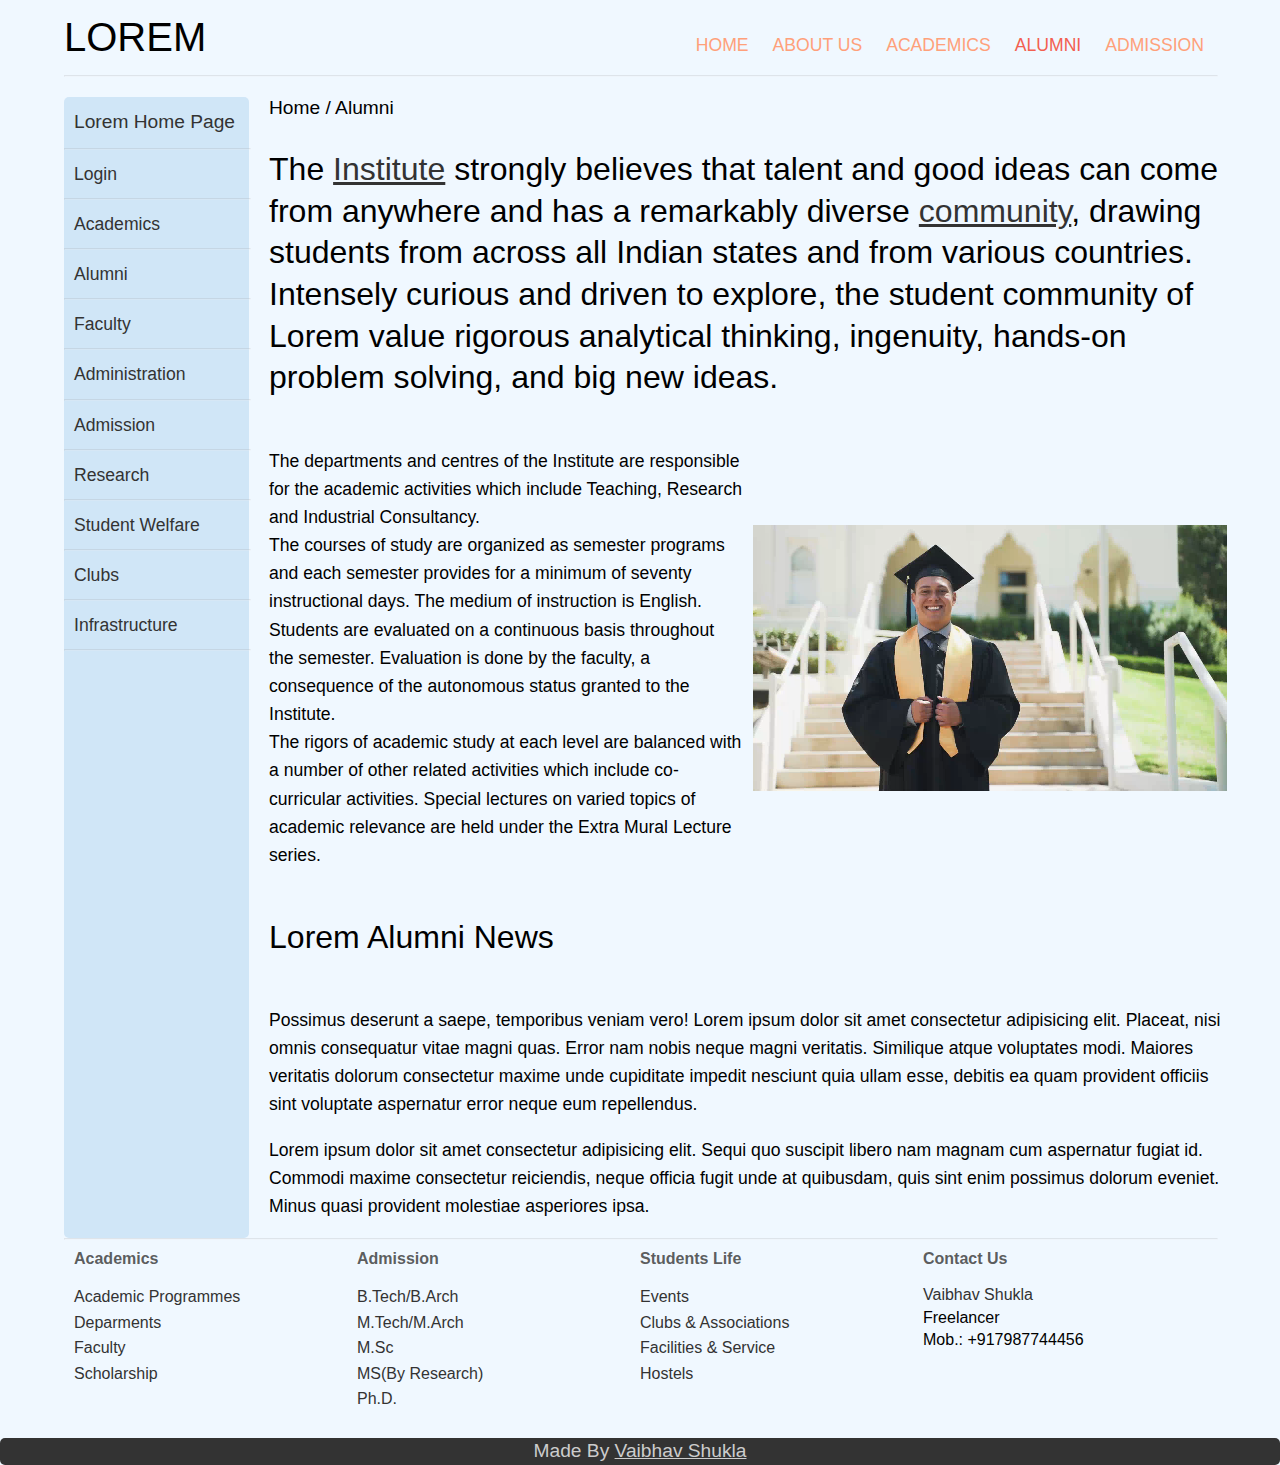
<file: alumni.html>
<!DOCTYPE html>
<html lang="en">
<head>
    <meta charset="UTF-8">
    <meta http-equiv="X-UA-Compatible" content="IE=edge">
    <meta name="viewport" content="width=device-width, initial-scale=1.0">
    <link rel="stylesheet" href="style.css">
    <title>Lorem | Alumni</title>
</head>
<body>
    <div class="container">
        <div class="sidemenuBtn"> MORE </div>
        <div class="overlaySidemenu">
            <h3 class="cross"><a href="#">&#10005;</a></h3>
            <hr>
            <ul>
                <li><a href="#">Login</a></li><hr>
                <li><a href="#">Academics</a></li><hr>
                <li><a href="#">Alumni</a></li><hr>
                <li><a href="#">Faculty</a></li><hr>
                <li><a href="#">Administration</a></li><hr>
                <li><a href="#">Admission</a></li><hr>
                <li><a href="#">Research</a></li><hr>
                <li><a href="#">Student Welfare</a></li><hr>
                <li><a href="#">Clubs</a></li><hr>
                <li><a href="#">Infrastructure</a></li><hr>
            </ul>
        </div>
        <div class="header">
            <span class="head">LOREM</span>
            <nav>
                <ul>
                    <li><a href="index.html">HOME</a></li>
                    <li><a href="aboutus.html">ABOUT US</a></li>
                    <li><a href="academics.html">ACADEMICS</a></li>
                    <li><a href="alumni.html" id="current">ALUMNI</a></li>
                    <li><a href="admission.html">ADMISSION</a></li>
                </ul>
            </nav>
            <div class="dropdown">
                <button class="dropbtn"> &#9776; </button>
                <div class="dropdown-content">
                  <a href="index.html">HOME</a>
                  <a href="aboutus.html">ABOUT US</a>
                  <a href="academics.html">ACADEMICS</a>
                  <a href="admission.html">ADMISSION</a>
                </div>
            </div>
        </div>

        <hr>
        <div class="card">
            <div class="about side-menu">
                <h3><a href="index.html"> Lorem Home Page</a></h3>
                <hr>
                <ul>
                    <li><a href="#">Login</a></li><hr>
                    <li><a href="#">Academics</a></li><hr>
                    <li><a href="#">Alumni</a></li><hr>
                    <li><a href="#">Faculty</a></li><hr>
                    <li><a href="#">Administration</a></li><hr>
                    <li><a href="#">Admission</a></li><hr>
                    <li><a href="#">Research</a></li><hr>
                    <li><a href="#">Student Welfare</a></li><hr>
                    <li><a href="#">Clubs</a></li><hr>
                    <li><a href="#">Infrastructure</a></li><hr>
                </ul>
            </div>
            <div class="about main-content">
                <span class="about-head">Home / Alumni</span>
                <div class="main-body intro">
                    <div class="main-head intro-statement">The <a href="#"> Institute</a> strongly believes that talent and good ideas can come from anywhere and has a remarkably diverse <a href="#"> community</a>, drawing students from across all Indian states and from various countries. Intensely curious and driven to explore, the student community of Lorem value rigorous analytical thinking, ingenuity, hands-on problem solving, and big new ideas.</div>
                    <div class="main-para intro-para">
                        <p>
                            The departments and centres of the Institute are responsible for the academic activities which include Teaching, Research and Industrial Consultancy.   
                        <br>
                            The courses of study are organized as semester programs and each semester provides for a minimum of seventy instructional days. The medium of instruction is English. Students are evaluated on a continuous basis throughout the semester. Evaluation is done by the faculty, a consequence of the autonomous status granted to the Institute.
                        <br>
                            The rigors of academic study at each level are balanced with a number of other related activities which include co-curricular activities. Special lectures on varied topics of academic relevance are held under the Extra Mural Lecture series.
                        </p>
                        <video autoplay loop>
                            <source src="videos/alumni-intro.mp4" type="">
                        </video>
                    </div>
                </div>
                <div class="main-body mission">
                    <div class="main-head">Lorem Alumni News</div>
                    <div class="main-para">
                        <p>
                            Possimus deserunt a saepe, temporibus veniam vero!
                            Lorem ipsum dolor sit amet consectetur adipisicing elit. Placeat, nisi omnis consequatur vitae magni quas. Error nam nobis neque magni veritatis. Similique atque voluptates modi. Maiores veritatis dolorum consectetur maxime unde cupiditate impedit nesciunt quia ullam esse, debitis ea quam provident officiis sint voluptate aspernatur error neque eum repellendus. 
                        </p>
                        <p>
                            Lorem ipsum dolor sit amet consectetur adipisicing elit. Sequi quo suscipit libero nam magnam cum aspernatur fugiat id. Commodi maxime consectetur reiciendis, neque officia fugit unde at quibusdam, quis sint enim possimus dolorum eveniet. Minus quasi provident molestiae asperiores ipsa.
                        </p>
                    </div>
                </div>
            </div>
        </div>
<hr>
        <div class="footer-nav">
            <div class="sections section1">
                <span class="title">Academics</span>
                <ul>
                    <li><a href="#">Academic Programmes</a></li>
                    <li><a href="#">Deparments</a></li>
                    <li><a href="#">Faculty</a></li>
                    <li><a href="#">Scholarship</a></li>
                </ul>
            </div>
            <div class="sections section2">
                <span class="title">Admission</span>
                <ul>
                    <li><a href="#">B.Tech/B.Arch</a></li>
                    <li><a href="#">M.Tech/M.Arch</a></li>
                    <li><a href="#">M.Sc</a></li>
                    <li><a href="#">MS(By Research)</a></li>
                    <li><a href="#">Ph.D.</a></li>
                </ul>
            </div>
            <div class="sections section3">
                <span class="title">Students Life</span>
                <ul>
                    <li><a href="#">Events</a></li>
                    <li><a href="#">Clubs & Associations</a></li>
                    <li><a href="#">Facilities & Service</a></li>
                    <li><a href="#">Hostels</a></li>
                </ul>
            </div>
            <div class="sections section4">
                <span class="title">Contact Us</span>
                <p>
<a href="https://www.freelancer.com/hireme/SunnyLXXVII">Vaibhav Shukla</a><br>
Freelancer<br>
Mob.: +917987744456
                </p>
            </div>
        </div>
    </div>

    <div class="footer-lower">
        Made By <a href="https://www.freelancer.com/hireme/SunnyLXXVII">Vaibhav Shukla</a> 
    </div>
    <script src="app.js"></script>
    <script></script>
</body>

</html>
</file>
<file: style.css>
body{
    margin:0;
    font-family:-apple-system,BlinkMacSystemFont,Segoe UI,Roboto,Oxygen-Sans,Ubuntu,Cantarell,Helvetica Neue,sans-serif;
    background-color: aliceblue;
}
p, li{
    line-height: 1.6em;;
}


.container{
    margin: auto;
    width:90%;
    max-width: 1200px;
}
hr{
    margin:0;
    position: relative;
    width:100%;
    opacity: 0.2;
}

/* header */
.header{
    padding:15px 0;
}
.head{
    font-size: 2.5em;
    font-weight: 400;
}
nav{
    float:right;
}
nav ul{
    list-style:none;
}
nav li{
    float:left;
    padding: 0 12px;
    font-size: 1.1em;
}
nav a:hover{
    color:rgb(243, 96, 80);
}
nav a{
    text-decoration: none;
    color:lightsalmon;
    font-weight: 500;
}
#current{
    color: rgb(243, 96, 80);
}


.dropdown {
    margin-top:6px;
    float: right;
    overflow: hidden;
    display: none;
  } 
.dropdown .dropbtn {
    font-size: 1.3em;  
    border: none;
    outline: none;
    color: #fff;
    padding: 8px 14px;
    background-color: lightsalmon;
    font-family: inherit;
    font-weight: 700;
    margin: 0;
}
.dropdown .dropbtn:hover{
    color: lightsalmon;
    background-color: #333;
}
.dropdown-content {
    float:right;
    display: none;
    margin-left:-112.19px;
    position: absolute;
    background-color: #f9f9f9;
    min-width: 160px;
    box-shadow: 0px 8px 16px 0px rgba(0,0,0,0.2);
    z-index: 1;
} 
.dropdown-content a {
    float: none;
    color: lightsalmon;
    padding: 12px 16px;
    text-decoration: none;
    display: block;
    text-align: left;
} 
.dropdown-content a:hover {
    background-color: #ddd;
    color:rgb(243, 96, 80);
} 

/* maincontent */
.card{
    display:grid;
    grid-template-areas: 'sidemenu main-content main-content main-content' ;
}
.about{
    margin-top:20px;
}
.about-head{
    font-size: 1.2em;
}

/* sidemenu */
.side-menu{
    width:185px;
    grid-area: sidemenu;
    background-color: rgba(197, 223, 245, 0.76);
    border: none;
    border-radius: 5px;
    line-height: 1.3em;
}
.side-menu h3{
    margin:0;
    padding: 15px 10px  ;
    font-size:1.2em;
    font-weight: 400;
}
.side-menu a{
    color:#333;
}
.side-menu ul{
    margin:0;
    padding-left: 0px;
    list-style: none;
    display: flex;
    flex-direction: column;
}
.side-menu li{
    left:30px;
    font-size:1.1em;
    padding: 10px;
    padding-right:0;
    width:100%;
}
.side-menu li:hover{
    font-size: 1.2em;
    background-color: rgba(197, 223, 245, 0.9);
}
.side-menu a{
    text-decoration: none;
}

/* sidemenu btn */
.sidemenuBtn{
    display: none;
    top:130px;
    position:fixed;
    background-color: rgba(197, 223, 245);
    cursor:pointer;
    padding:10px;
    border-radius: 10px;
    writing-mode:vertical-lr;
    transform: rotate(180deg);
}
.sidemenuBtn:hover{
    font-size: 1.05em;
}

/* OVERLAY SIDEMENU */
.overlaySidemenu{
    display: none;
    position: fixed;;
    z-index: 2;
    width:185px;
    height: 100vh;
    background-color: rgba(197, 223, 245);
    border: none;
    border-radius: 5px;
    line-height: 1.3em;
}
.overlaySidemenu h3{
    float:right;
    margin:0;
    padding: 15px 20px  ;
    font-size:1.6em;
    font-weight: 500;
}
.overlaySidemenu h3:hover{
    font-size: 1.9em;
}
.overlaySidemenu a{
    color:#333;
}
.overlaySidemenu ul{
    margin:0;
    padding-left: 0px;
    list-style: none;
    display: flex;
    flex-direction: column;
}
.overlaySidemenu li{
    left:30px;
    font-size:1.1em;
    padding: 10px;
    padding-right:0;
    width:100%;
}
.overlaySidemenu li:hover{
    font-size: 1.2em;
    background-color: rgba(197, 223, 245, 0.9);
}
.overlaySidemenu a{
    text-decoration: none;
}
        
/* main content */
.main-content{
    grid-area: main-content;
    padding-left:20px;
    width:100%;
}
.main-body{
    display: flex;
    flex-direction: column;
}
.main-body .main-head{
    margin:30px 0;
    line-height: 1.3em;
    font-size: 35px;
}
.main-body .main-head a{
    color:#333;
}

.intro-para{
    display: flex;
}
.main-para p{
    font-size: 1.1em;
    flex:1;
}
.main-para a{
    color:salmon;
    text-decoration: none;
}
.main-para a:hover{
    text-decoration:underline;
}
.intro-para video{
    flex:1;
    margin: 10px;
    padding: 0;
    width:40%;
}

/* media */

@media (max-width:800px){ 
    .main-body{
        padding-right:10px;
    }
}

/* head font size */
@media (min-width: 720px) and (max-width: 1499px){
    .main-body .main-head{
        font-size: calc(21.994px + 14.006 * (100vw - 720px) / 780);
    }
}
@media(max-width:720px){
    .main-body .main-head{
        font-size:25px;
    }
}

/* intro with video */
@media (max-width:1100px){
    .intro-para{
        display: flex;
        flex-direction: column;
    }
    .intro-para video{
        margin-left:0;
        margin-right: 0;
        width: 100%;
    }
}

/* overlay sidemenu */
@media(max-width:500px){
    .side-menu{
        display: none;
    }
    .sidemenuBtn{
        display:block;
    }
}


/* footer */
.footer-nav{
    display: flex;
    flex-direction: row;
    padding:10px;
}
.sections{
    width:25%;
}
.sections .title{
    font-weight: 700;
    color:rgba(51, 51, 51, 0.801);
}
.sections ul{
    padding-left: 0px;
    list-style: none;
}
.sections li a{
    text-decoration: none;
    color:#333;
}
.sections li a:hover{
    text-decoration: underline;
}
.section4 p{
    line-height: 1.4em;
}
.section4 a{
    color:#333;
    text-decoration: none;
}
.section4 a:hover{
    text-decoration: underline;
}


.footer-lower{
    /* margin-left: -700px; */
    position: absolute;
    width:100%;
    color:#ccc;
    text-align: center;
    background-color: #333;
    border-radius: 5px;
    line-height: 1.4em;
    font-size: 1.2em;
}
.footer-lower a{
    color:#ccc;
    /* text-decoration: underline; */
}

/* media */

@media (max-width:800px){ 
    .container{
        width:100%;
        overflow-x: hidden;
    }
    .header{
        padding-left:5%;
        padding-right: 5%;
    }
    nav{
        display: none;
    }
    .dropdown{
        display: block;
    }
    .card{
        padding-right:20px;
    }
    .footer-nav{
        flex-wrap: wrap;
    }
    .sections{
        padding-left: 15%;
        padding-bottom: 10px;
    }
}
</file>
